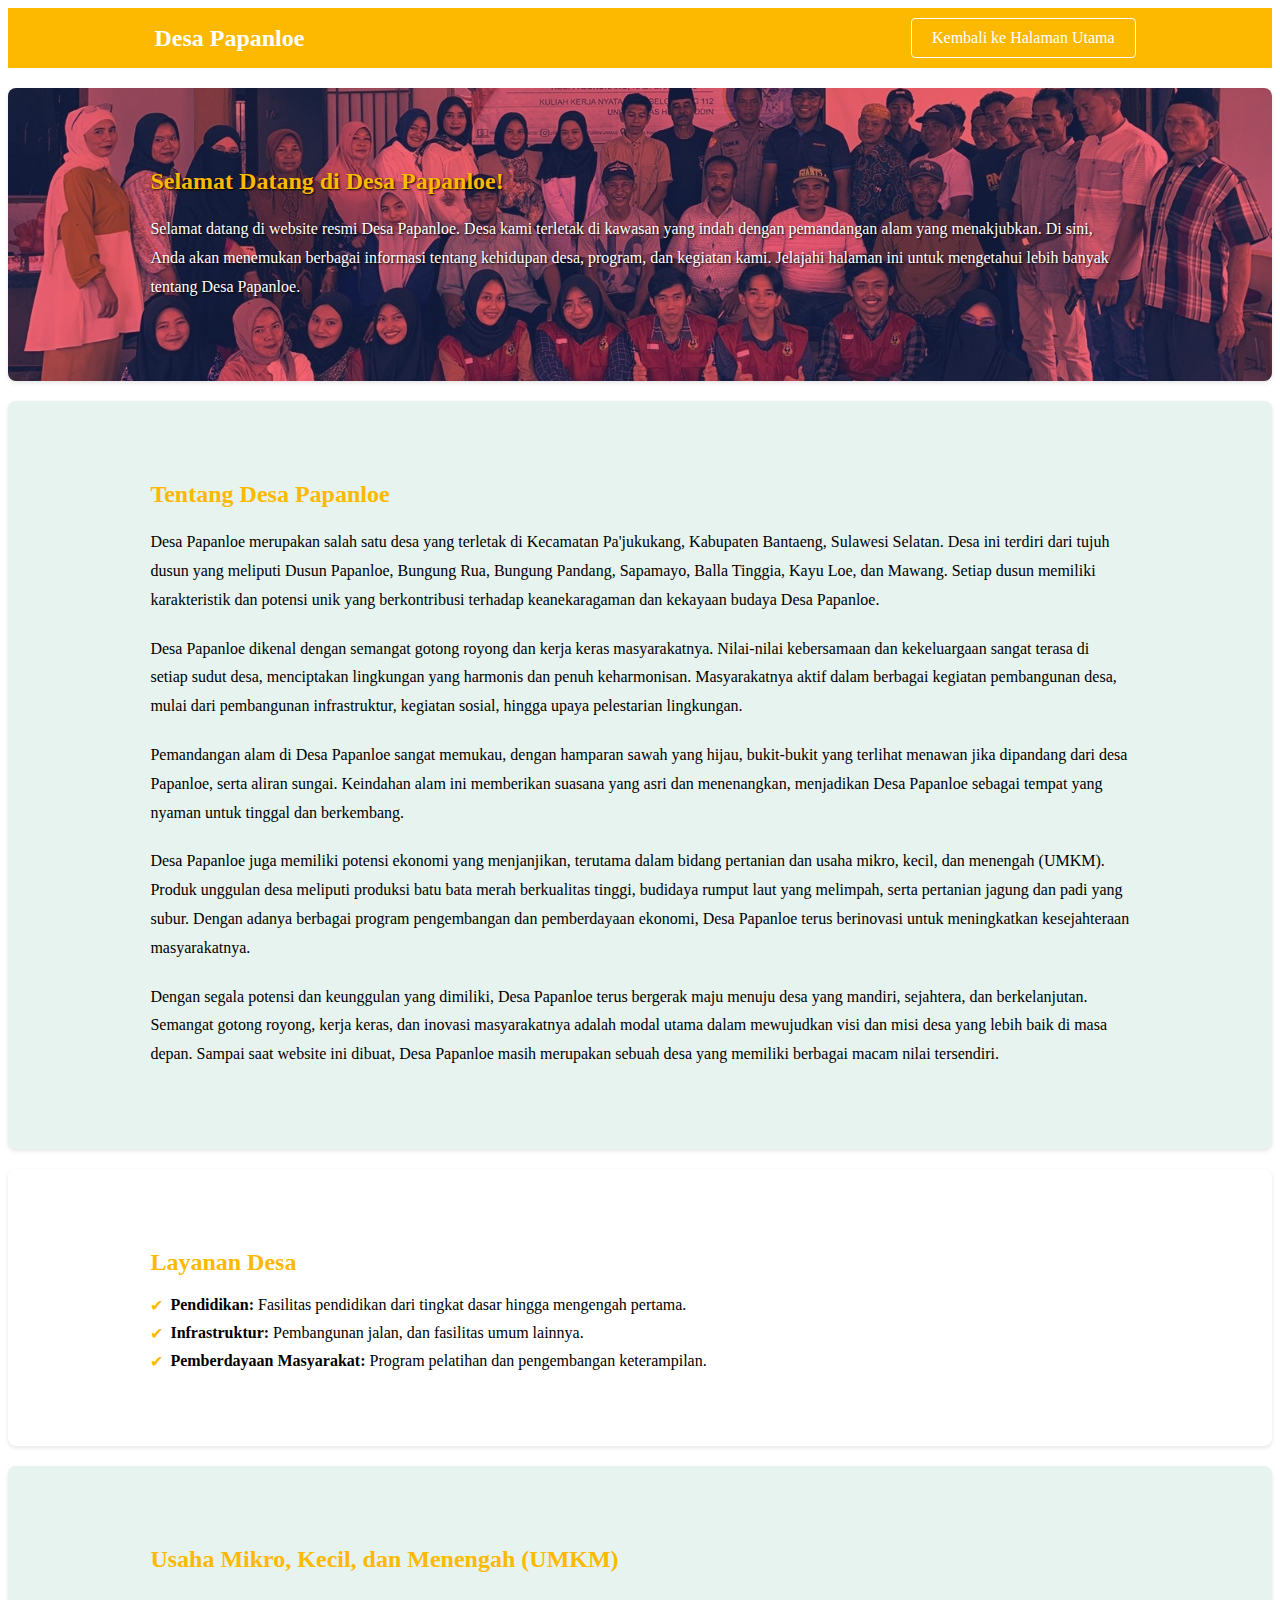
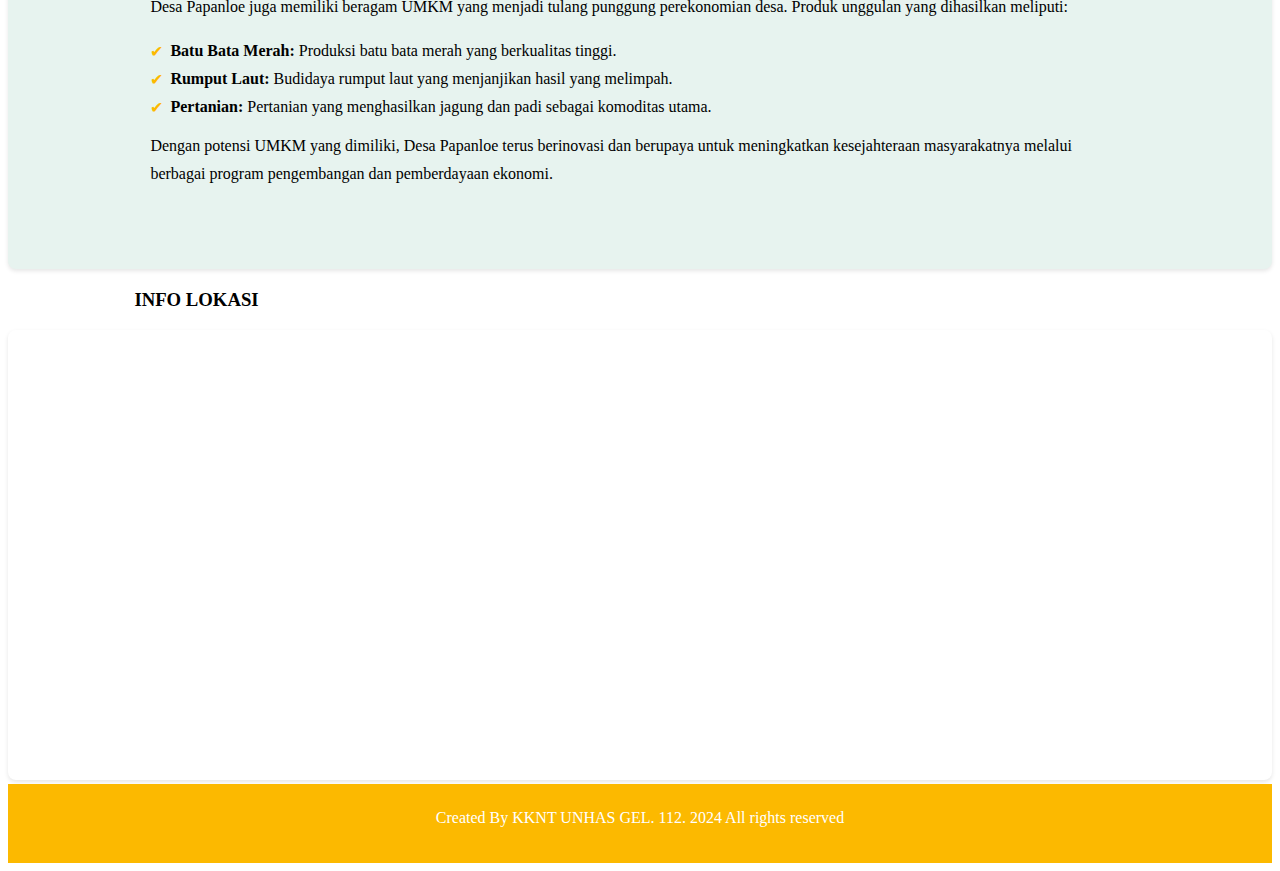
<file: cv.html>
<!DOCTYPE html>
<html lang="en">
<head>
    <meta charset="UTF-8">
    <meta name="viewport" content="width=device-width, initial-scale=1.0">
    <title>Profil Desa Papanloe</title>
    <link rel="stylesheet" href="style1.css">
    <style>
        p {
            line-height: 1.8; /* Mengatur jarak antar kalimat dalam paragraf */
            margin-bottom: 20px; /* Mengatur jarak antar paragraf */
        }
    </style>
</head>
<body>
    <header>
        <div class="container">
            <h1>Desa Papanloe</h1>
            <nav>
                <ul>
                    <li><a href="index.html" class="button">Kembali ke Halaman Utama</a></li>
                </ul>
            </nav>
        </div>
    </header>

    <section id="home" class="section">
        <div class="container">
            <h2>Selamat Datang di Desa Papanloe!</h2>
            <p>Selamat datang di website resmi Desa Papanloe. Desa kami terletak di kawasan yang indah dengan pemandangan alam yang menakjubkan. Di sini, Anda akan menemukan berbagai informasi tentang kehidupan desa, program, dan kegiatan kami. Jelajahi halaman ini untuk mengetahui lebih banyak tentang Desa Papanloe.</p>
        </div>
    </section>

    <section id="about" class="section">
        <div class="container">
            <h2>Tentang Desa Papanloe</h2>
            <p>Desa Papanloe merupakan salah satu desa yang terletak di Kecamatan Pa'jukukang, Kabupaten Bantaeng, Sulawesi Selatan. Desa ini terdiri dari tujuh dusun yang meliputi Dusun Papanloe, Bungung Rua, Bungung Pandang, Sapamayo, Balla Tinggia, Kayu Loe, dan Mawang. Setiap dusun memiliki karakteristik dan potensi unik yang berkontribusi terhadap keanekaragaman dan kekayaan budaya Desa Papanloe.</p>
            
            <p>Desa Papanloe dikenal dengan semangat gotong royong dan kerja keras masyarakatnya. Nilai-nilai kebersamaan dan kekeluargaan sangat terasa di setiap sudut desa, menciptakan lingkungan yang harmonis dan penuh keharmonisan. Masyarakatnya aktif dalam berbagai kegiatan pembangunan desa, mulai dari pembangunan infrastruktur, kegiatan sosial, hingga upaya pelestarian lingkungan.</p>
            
            <p>Pemandangan alam di Desa Papanloe sangat memukau, dengan hamparan sawah yang hijau, bukit-bukit yang terlihat menawan jika dipandang dari desa Papanloe, serta aliran sungai. Keindahan alam ini memberikan suasana yang asri dan menenangkan, menjadikan Desa Papanloe sebagai tempat yang nyaman untuk tinggal dan berkembang.</p>
            
            <p>Desa Papanloe juga memiliki potensi ekonomi yang menjanjikan, terutama dalam bidang pertanian dan usaha mikro, kecil, dan menengah (UMKM). Produk unggulan desa meliputi produksi batu bata merah berkualitas tinggi, budidaya rumput laut yang melimpah, serta pertanian jagung dan padi yang subur. Dengan adanya berbagai program pengembangan dan pemberdayaan ekonomi, Desa Papanloe terus berinovasi untuk meningkatkan kesejahteraan masyarakatnya.</p>
            
            <p>Dengan segala potensi dan keunggulan yang dimiliki, Desa Papanloe terus bergerak maju menuju desa yang mandiri, sejahtera, dan berkelanjutan. Semangat gotong royong, kerja keras, dan inovasi masyarakatnya adalah modal utama dalam mewujudkan visi dan misi desa yang lebih baik di masa depan. Sampai saat website ini dibuat, Desa Papanloe masih merupakan sebuah desa yang memiliki berbagai macam nilai tersendiri.</p>
        </div>
    </section>

    <section id="services" class="section">
        <div class="container">
            <h2>Layanan Desa</h2>
            <ul>
                <li><strong>Pendidikan:</strong> Fasilitas pendidikan dari tingkat dasar hingga mengengah pertama.</li>
                <li><strong>Infrastruktur:</strong> Pembangunan jalan, dan fasilitas umum lainnya.</li>
                <li><strong>Pemberdayaan Masyarakat:</strong> Program pelatihan dan pengembangan keterampilan.</li>
            </ul>
        </div>
    </section>

    <section id="umkm" class="section">
        <div class="container">
            <h2>Usaha Mikro, Kecil, dan Menengah (UMKM)</h2>
            <p>Desa Papanloe juga memiliki beragam UMKM yang menjadi tulang punggung perekonomian desa. Produk unggulan yang dihasilkan meliputi:</p>
            <ul>
                <li><strong>Batu Bata Merah:</strong> Produksi batu bata merah yang berkualitas tinggi.</li>
                <li><strong>Rumput Laut:</strong> Budidaya rumput laut yang menjanjikan hasil yang melimpah.</li>
                <li><strong>Pertanian:</strong> Pertanian yang menghasilkan jagung dan padi sebagai komoditas utama.</li>
            </ul>
            <p>Dengan potensi UMKM yang dimiliki, Desa Papanloe terus berinovasi dan berupaya untuk meningkatkan kesejahteraan masyarakatnya melalui berbagai program pengembangan dan pemberdayaan ekonomi.</p>
        </div> 
    </section>

    <section class="service">
        <div class="container">
            <h3>INFO LOKASI</h3>
        </div>
        <iframe src="https://www.google.com/maps/embed?pb=!1m18!1m12!1m3!1d3971.090718188436!2d120.06724519999997!3d-5.5535691!2m3!1f0!2f0!3f0!3m2!1i1024!2i768!4f13.1!3m3!1m2!1s0x2db9551028366a77%3A0x23da101522b0543c!2sKantorDesa%20Papan%20Loe!5e0!3m2!1sen!2sid!4v1720959253219!5m2!1sen!2sid" width="100%" height="450" frameborder="0" style="border:0;" allowfullscreen="" aria-hidden="false" tabindex="0"></iframe>
    </section>

    <footer>
        <div class="container">
            <p>Created By KKNT UNHAS GEL. 112. 2024 All rights reserved</p>
            <div class="social-media">
                
            </div>
        </div>
    </footer>
</body>
</html>
</file>
<file: style1.css>
/* style1.css */

<link rel="stylesheet" href="https://cdnjs.cloudflare.com/ajax/libs/font-awesome/6.0.0-beta3/css/all.min.css">

body {
    font-family: Arial, sans-serif;
    margin: 0;
    padding: 0;
    background: #f4f4f4;
    color: #333;
}

header {
    background: #fcb900;
    color: white;
    padding: 10px 0;
}

header .container {
    display: flex;
    justify-content: space-between;
    align-items: center;
}

header h1 {
    margin: 0;
    padding: 0 20px;
    font-size: 24px;
}

header nav ul {
    list-style: none;
    margin: 0;
    padding: 0;
    display: flex;
}

header nav ul li {
    margin: 0 10px;
}

header nav ul li a {
    color: white;
    text-decoration: none;
    padding: 5px 10px;
    border: 1px solid white;
    border-radius: 4px;
    transition: background 0.3s;
}

header nav ul li a:hover {
    background: white;
    color: #4CAF50;
}

.section {
    padding: 60px 20px;
    background: white;
    margin: 20px 0;
    border-radius: 8px;
    box-shadow: 0 2px 4px rgba(0,0,0,0.1);
}

.section:nth-of-type(even) {
    background: #e7f3ef;
}

.container {
    width: 80%;
    margin: 0 auto;
}

h2 {
    color: #fcb900;
    margin-bottom: 20px;
}

ul {
    list-style: none;
    padding: 0;
}

ul li {
    margin-bottom: 10px;
    padding-left: 20px;
    position: relative;
}

ul li::before {
    content: '✔';
    position: absolute;
    left: 0;
    color: #fcb900;
}

footer {
    background: #fcb900;
    color: white;
    text-align: center;
    padding: 20px 0;
    position: relative;
    bottom: 0;
    width: 100%;
}

footer .container p {
    margin: 0;
}

footer .social-media {
    margin-top: 10px;
}

footer .social-media a {
    color: white;
    margin: 0 5px;
    text-decoration: none;
    font-size: 20px;
}

iframe {
    border: none;
    border-radius: 8px;
    box-shadow: 0 2px 4px rgba(0,0,0,0.1);
}

.button {
    display: inline-block;
    background: #fcb900;
    color: white;
    padding: 10px 20px;
    border-radius: 4px;
    text-decoration: none;
    transition: background 0.3s;
}

.button:hover {
    background: #fcb900;
}

/* Background Image */
header {
    background-image: url("");
    background-size: cover;
    background-position: center;
}

.section#home {
    background-image: url("images/Red1.jpg");
    background-size: cover;
    background-position: center;
    color: white;
    text-shadow: 1px 1px 2px black;
}
</file>
